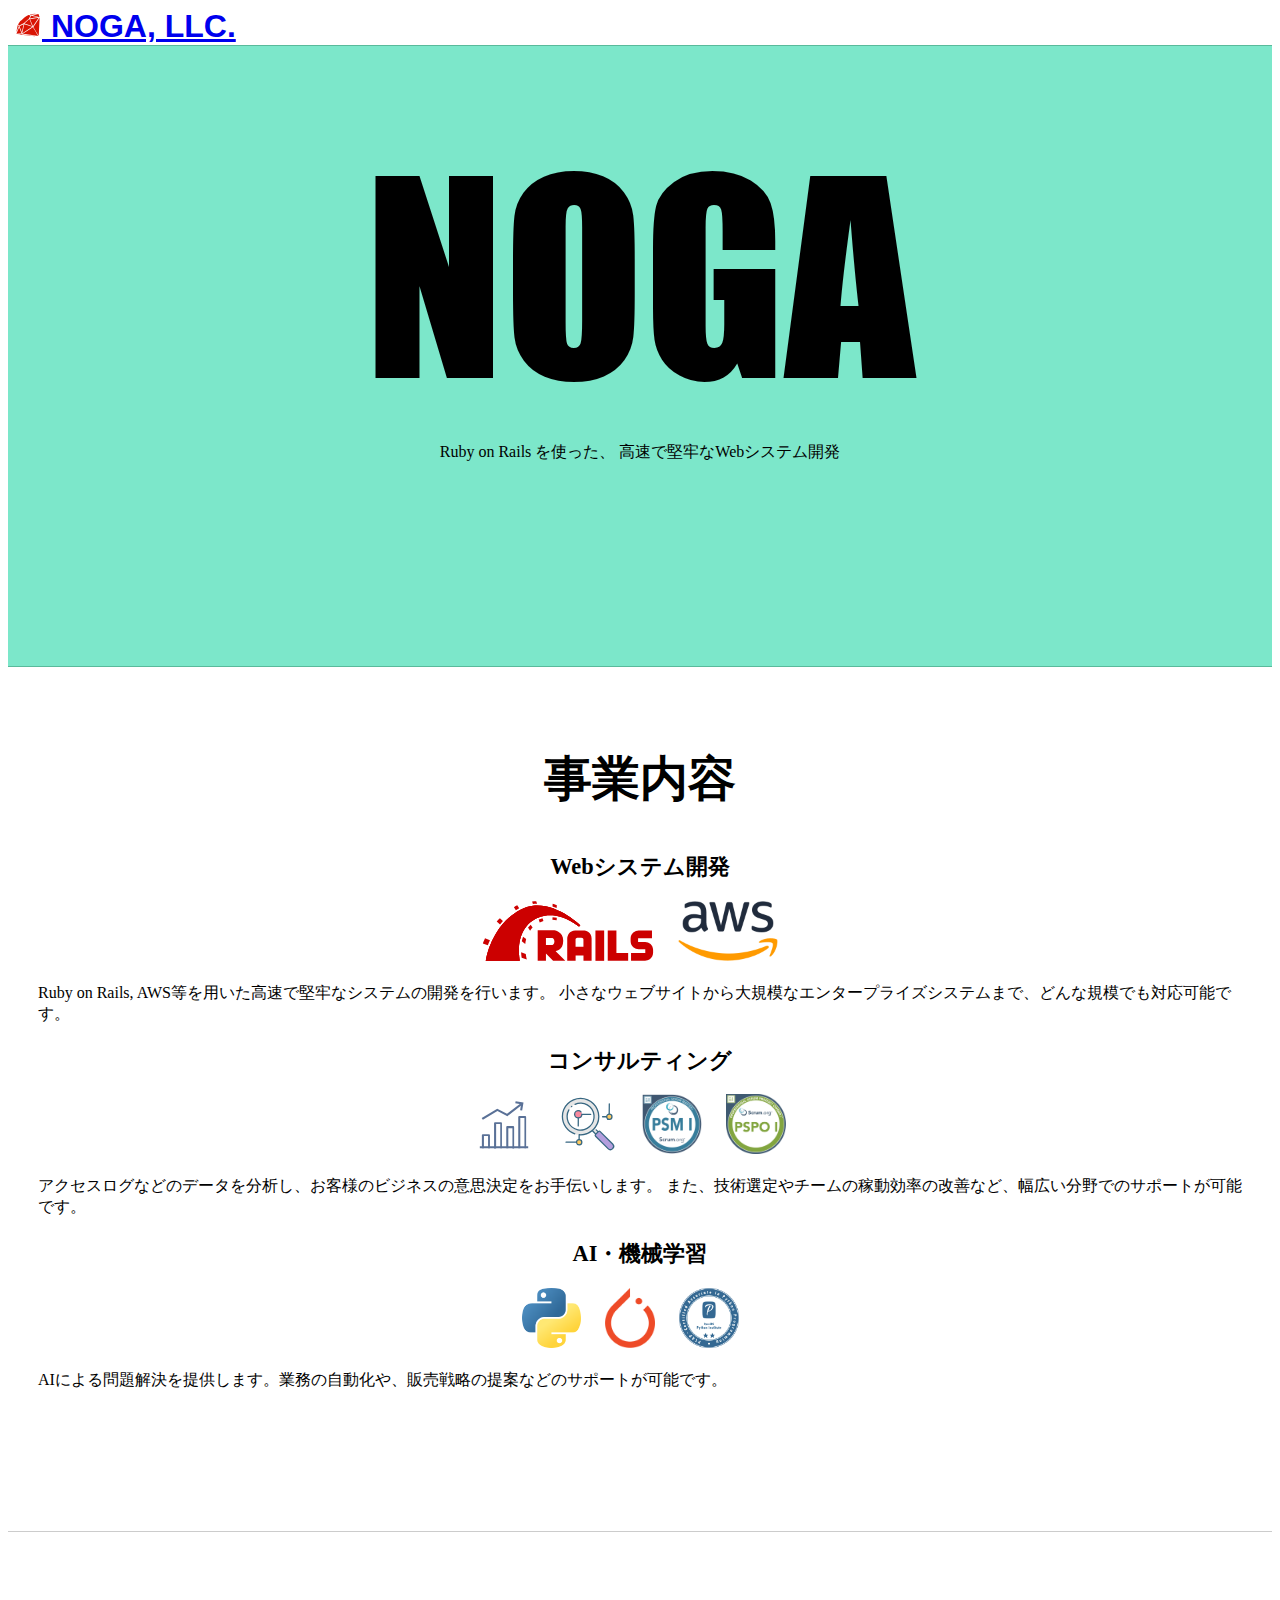
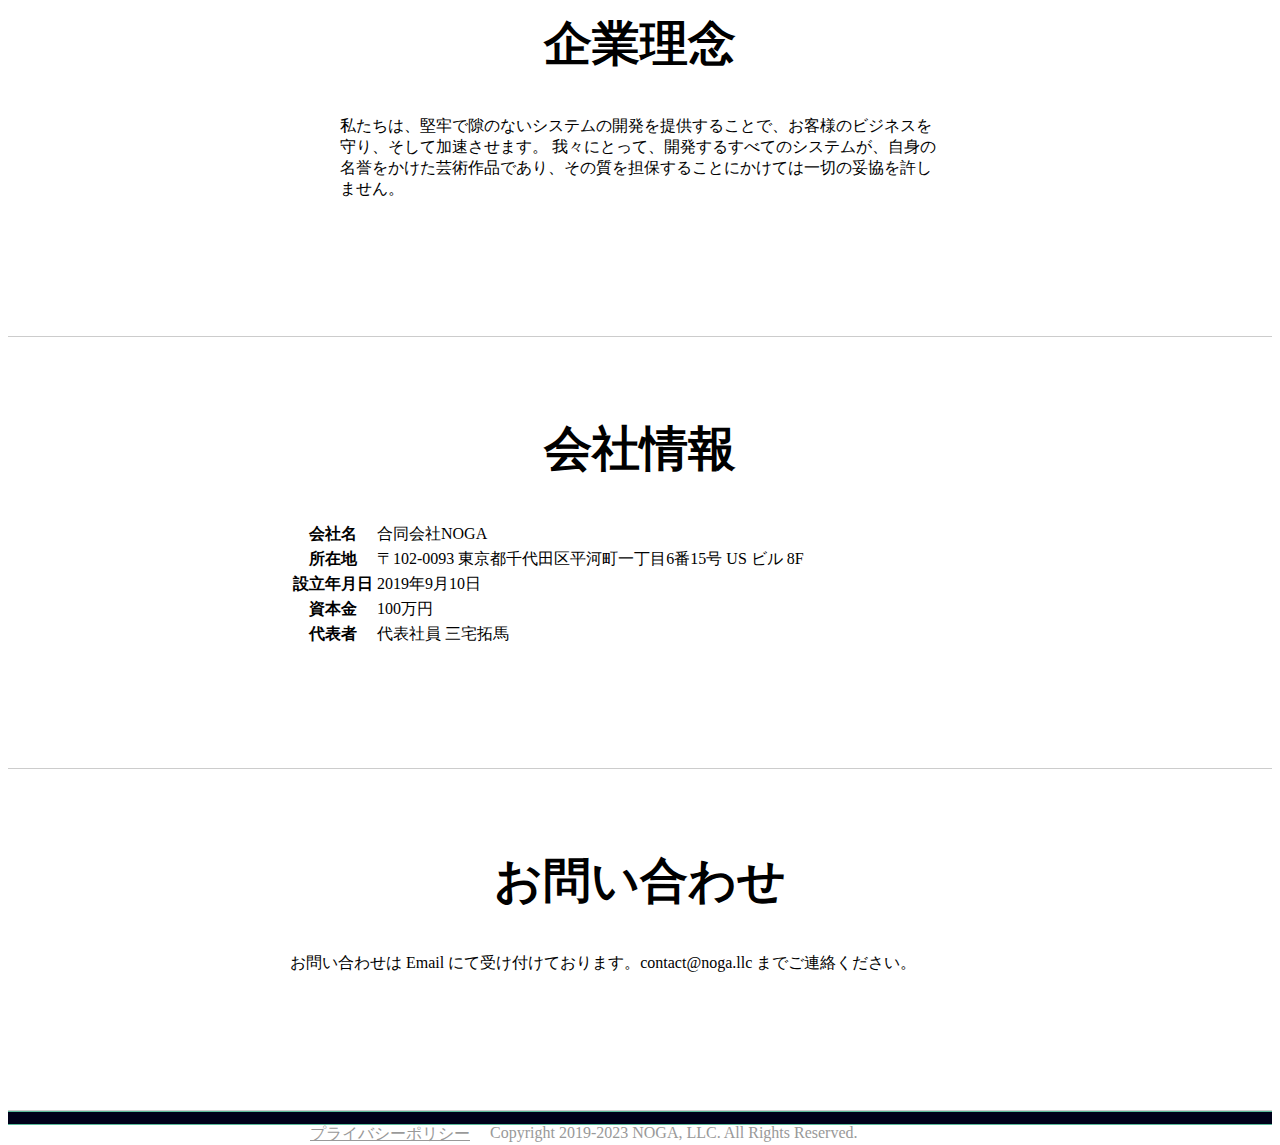
<file: index.html>
<html>
  <head>
    <!-- Global site tag (gtag.js) - Google Analytics -->
    <script async src="https://www.googletagmanager.com/gtag/js?id=G-K7ZQKJGEGY"></script>
    <script>
      window.dataLayer = window.dataLayer || [];
      function gtag(){dataLayer.push(arguments);}
      gtag('js', new Date());
      gtag('config', 'G-K7ZQKJGEGY');
    </script>
    <meta charset="utf-8">
    <meta name="viewport" content="width=device-width, initial-scale=1, shrink-to-fit=no">
    <meta name="description" content="Ruby on Rails での堅牢なWebシステム開発なら NOGA, LLC.">
    <meta name="author" content="NOGA, LLC.">
    <meta property="og:url" content="https://noga.llc" />
    <meta property="og:type" content="website" />
    <meta property="og:title" content="NOGA, LLC." />
    <meta property="og:description" content="Ruby on Rails での堅牢なWebシステム開発なら NOGA, LLC." />
    <meta property="og:determiner" content="the" />
    <meta property="og:locale" content="ja_JP" />
    <meta property="og:site_name" content="NOGA, LLC." />
    <meta property="og:image" content="https://noga.llc/images/ogp.png" />
    <link rel="stylesheet" href="https://cdn.jsdelivr.net/npm/bootstrap@4.5.3/dist/css/bootstrap.min.css" integrity="sha384-TX8t27EcRE3e/ihU7zmQxVncDAy5uIKz4rEkgIXeMed4M0jlfIDPvg6uqKI2xXr2" crossorigin="anonymous">
    <link rel="stylesheet" href="./css/common.css" />
    <link rel="stylesheet" href="./css/index.css" />
    <link rel="stylesheet" href="./css/font.css" />
  </head>
  <body>
    <header>
      <nav class="navbar navbar-light bg-light">
        <h1>
          <a class="navbar-brand" href="/">
            <img src="./images/ruby.svg" class="d-inline-block align-bottom logo" alt="合同会社 NOGA | " loading="lazy">
            NOGA, LLC.
          </a>
        </h1>
      </nav>
    </header>
    <section id="introduction">
      <h1 id="company-name">NOGA</h1>
      <p class="top-summary">
        <span class="summary-line">Ruby on Rails を使った、</span>
        <span class="summary-line">高速で堅牢なWebシステム開発</span>
      </p>
    </section>
    <section id="services">
      <h1 class="section-title">事業内容</h1>
      <div class="container" style="margin: 0 auto">
        <div class="row">
          <div class="col-sm service">
            <h2>Webシステム開発</h2>
            <div class="service-image-box">
              <img src="./images/rails.svg" class="service-image" />
              <img src="./images/aws.png" class="service-image" />
            </div>
            <div class="service-description">
              <p>
                Ruby on Rails, AWS等を用いた高速で堅牢なシステムの開発を行います。
                小さなウェブサイトから大規模なエンタープライズシステムまで、どんな規模でも対応可能です。
              </p>
            </div>
          </div>
          <div class="col-sm service">
            <h2>コンサルティング</h2>
            <div class="service-image-box">
              <img src="./images/chart.svg" class="service-image" />
              <img src="./images/search.svg" class="service-image" />
              <a href="https://www.credly.com/badges/9ef3611c-4f15-4717-a6bf-fe47a34dcd63/public_url" target="_blank"><img src="./images/psm1.png" class="service-image" /></a>
              <a href="https://www.credly.com/badges/b97d95bb-458c-4fcc-acb4-dceb541972c5/public_url" target="_blank"><img src="./images/pspo1.png" class="service-image" /></a>
            </div>
            <div class="service-description">
              <p>
                アクセスログなどのデータを分析し、お客様のビジネスの意思決定をお手伝いします。
                また、技術選定やチームの稼動効率の改善など、幅広い分野でのサポートが可能です。
              </p>
            </div>
          </div>
        </div>
        <div class="row">
          <div class="col-sm service">
            <h2>AI・機械学習</h2>
            <div class="service-image-box">
              <img src="./images/python.png" class="service-image" />
              <img src="./images/pytorch.png" class="service-image" />
              <a href="https://www.credly.com/badges/3ca3cec5-f91e-49a9-be99-7d664c15b34d/public_url" target="_blank"><img src="./images/pcap.png" class="service-image" /></a>
            </div>
            <div class="service-description">
              <p>
                AIによる問題解決を提供します。業務の自動化や、販売戦略の提案などのサポートが可能です。
              </p>
            </div>
          </div>
          <div class="col-sm service">
          </div>
        </div>
      </div>
    </section>
    <section id="philosophy">
      <h1 class="section-title">企業理念</h1>
      <div class="container" style="margin: 0 auto">
        <div class="philosophy-description">
          <p>
          私たちは、堅牢で隙のないシステムの開発を提供することで、お客様のビジネスを守り、そして加速させます。
          我々にとって、開発するすべてのシステムが、自身の名誉をかけた芸術作品であり、その質を担保することにかけては一切の妥協を許しません。
          </p>
        </div>
      </div>
    </section>
    <section id="company">
      <h1 class="section-title">会社情報</h1>
      <div class="container" style="margin: 0 auto">
        <div class="company-description">
          <table class="table table-bordered">
            <tbody>
              <tr>
                <th>会社名</th>
                <td>合同会社NOGA</td>
              </tr>
              <tr>
                <th>所在地</th>
                <td>〒102-0093 東京都千代田区平河町一丁目6番15号 US ビル 8F</td>
              </tr>
              <tr>
                <th>設立年月日</th>
                <td>2019年9月10日</td>
              </tr>
              <tr>
                <th>資本金</th>
                <td>100万円</td>
              </tr>
              <tr>
                <th>代表者</th>
                <td>代表社員 三宅拓馬</td>
              </tr>
            </tbody>
          </table>
        </div>
      </div>
    </section>
    <section id="contact">
      <h1 class="section-title">お問い合わせ</h1>
      <div class="container" style="margin: 0 auto">
        <div class="contact-description">
          <p>お問い合わせは Email にて受け付けております。contact@noga.llc までご連絡ください。</p>
        </div>
      </div>
    </section>
    <footer>
      <div class="container footer-menu">
        <ul class="clearfix">
          <li><a href="./privacy_policy.html">プライバシーポリシー</a></li>
          <li>Copyright 2019-2023 NOGA, LLC. All Rights Reserved.</li>
        </ul>
      </div>
    </footer>
  </body>
</html>
</file>
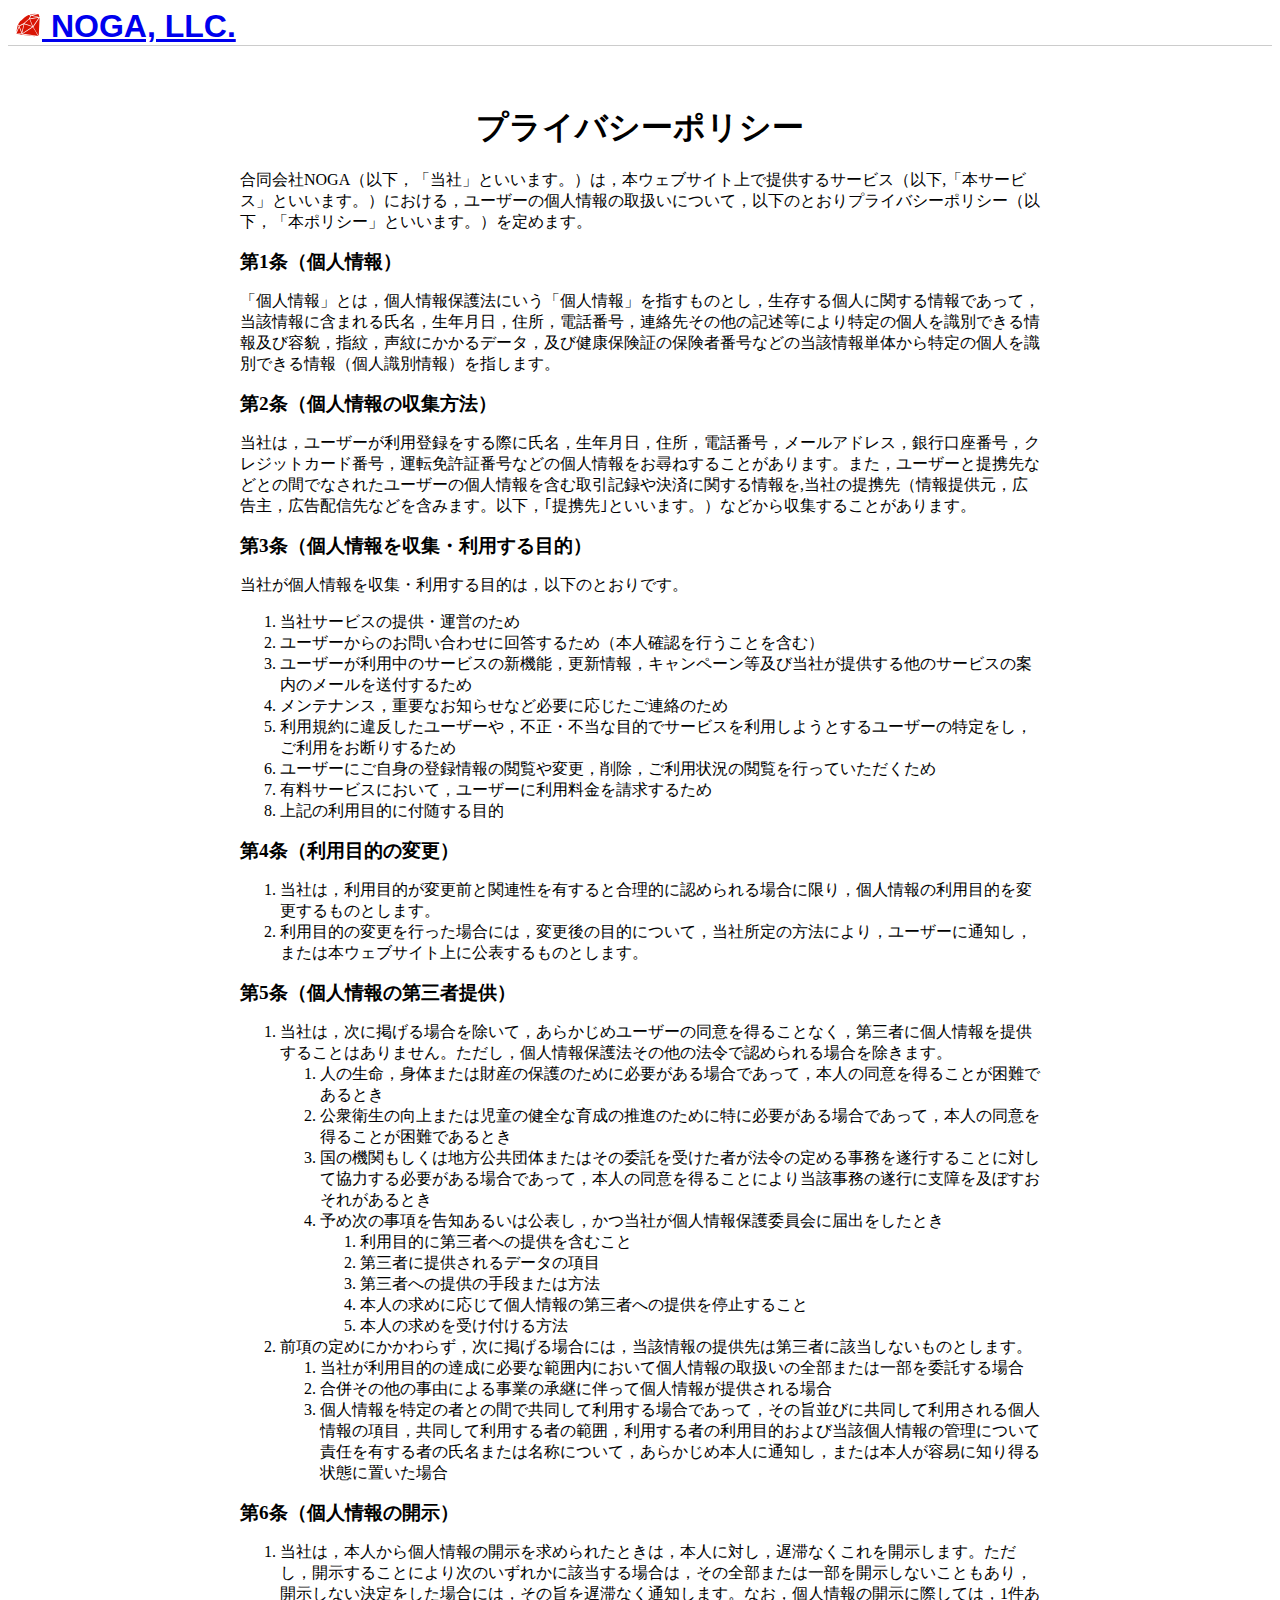
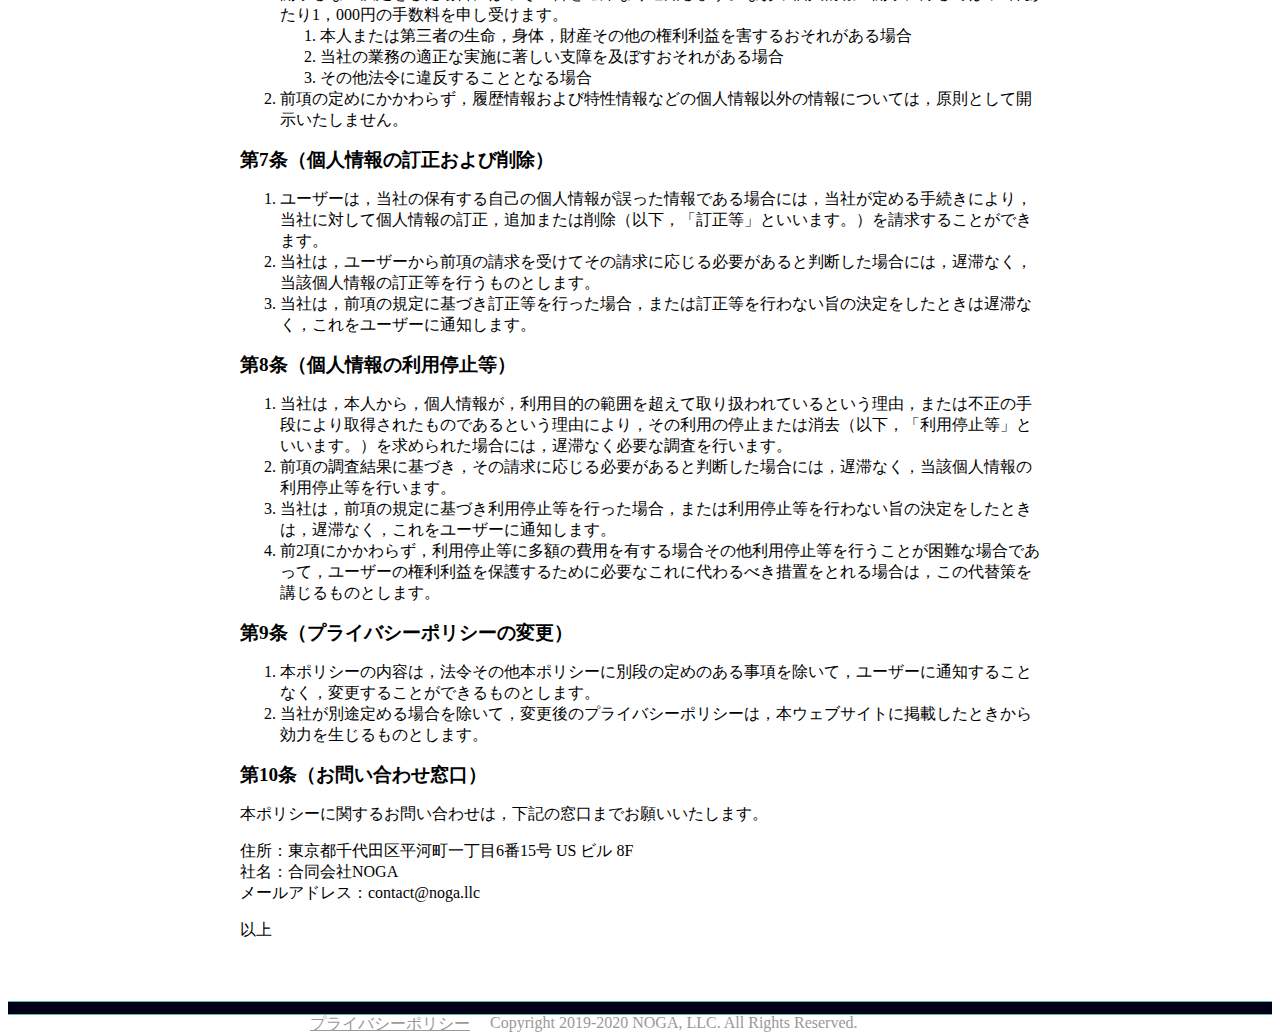
<file: privacy_policy.html>
<html>
  <head>
    <!-- Global site tag (gtag.js) - Google Analytics -->
    <script async src="https://www.googletagmanager.com/gtag/js?id=G-K7ZQKJGEGY"></script>
    <script>
      window.dataLayer = window.dataLayer || [];
      function gtag(){dataLayer.push(arguments);}
      gtag('js', new Date());
    
      gtag('config', 'G-K7ZQKJGEGY');
    </script>
    <meta charset="utf-8">
    <meta name="viewport" content="width=device-width, initial-scale=1, shrink-to-fit=no">
    <meta name="description" content="Ruby on Rails での堅牢なWebシステム開発なら NOGA, LLC.">
    <meta name="author" content="NOGA, LLC.">
    <meta property="og:url" content="https://noga.llc/privacy_policy.html" />
    <meta property="og:type" content="article" />
    <meta property="og:title" content="プライバシーポリシー" />
    <meta property="og:description" content="Ruby on Rails での堅牢なWebシステム開発なら NOGA, LLC." />
    <meta property="og:determiner" content="the" />
    <meta property="og:locale" content="ja_JP" />
    <meta property="og:site_name" content="NOGA, LLC." />
    <meta property="og:image" content="https://noga.llc/images/ogp.png" />
    <link rel="stylesheet" href="https://cdn.jsdelivr.net/npm/bootstrap@4.5.3/dist/css/bootstrap.min.css" integrity="sha384-TX8t27EcRE3e/ihU7zmQxVncDAy5uIKz4rEkgIXeMed4M0jlfIDPvg6uqKI2xXr2" crossorigin="anonymous">
    <link rel="stylesheet" href="./css/common.css" />
    <link rel="stylesheet" href="./css/privacy_policy.css" />
  </head>
  <body>
    <header>
      <nav class="navbar navbar-light bg-light">
        <h1>
          <a class="navbar-brand" href="/">
            <img src="./images/ruby.svg" class="d-inline-block align-bottom logo" alt="合同会社 NOGA | " loading="lazy">
            NOGA, LLC.
          </a>
        </h1>
      </nav>
    </header>
    <section id="contact">
      <h1 class="section-title">プライバシーポリシー</h1>
      <div class="container" style="margin: 0 auto">
        <div class="contact-description">
          <p>合同会社NOGA（以下，「当社」といいます。）は，本ウェブサイト上で提供するサービス（以下,「本サービス」といいます。）における，ユーザーの個人情報の取扱いについて，以下のとおりプライバシーポリシー（以下，「本ポリシー」といいます。）を定めます。</p>

          <h2>第1条（個人情報）</h2>
          <p>「個人情報」とは，個人情報保護法にいう「個人情報」を指すものとし，生存する個人に関する情報であって，当該情報に含まれる氏名，生年月日，住所，電話番号，連絡先その他の記述等により特定の個人を識別できる情報及び容貌，指紋，声紋にかかるデータ，及び健康保険証の保険者番号などの当該情報単体から特定の個人を識別できる情報（個人識別情報）を指します。</p>

          <h2>第2条（個人情報の収集方法）</h2>
          <p>当社は，ユーザーが利用登録をする際に氏名，生年月日，住所，電話番号，メールアドレス，銀行口座番号，クレジットカード番号，運転免許証番号などの個人情報をお尋ねすることがあります。また，ユーザーと提携先などとの間でなされたユーザーの個人情報を含む取引記録や決済に関する情報を,当社の提携先（情報提供元，広告主，広告配信先などを含みます。以下，｢提携先｣といいます。）などから収集することがあります。</p>

          <h2>第3条（個人情報を収集・利用する目的）</h2>
          <p>当社が個人情報を収集・利用する目的は，以下のとおりです。</p>
          <ol>
            <li>当社サービスの提供・運営のため</li>
            <li>ユーザーからのお問い合わせに回答するため（本人確認を行うことを含む）</li>
            <li>ユーザーが利用中のサービスの新機能，更新情報，キャンペーン等及び当社が提供する他のサービスの案内のメールを送付するため</li>
            <li>メンテナンス，重要なお知らせなど必要に応じたご連絡のため</li>
            <li>利用規約に違反したユーザーや，不正・不当な目的でサービスを利用しようとするユーザーの特定をし，ご利用をお断りするため</li>
            <li>ユーザーにご自身の登録情報の閲覧や変更，削除，ご利用状況の閲覧を行っていただくため</li>
            <li>有料サービスにおいて，ユーザーに利用料金を請求するため</li>
            <li>上記の利用目的に付随する目的</li>
          </ol>

          <h2>第4条（利用目的の変更）</h2>
          <ol>
            <li>当社は，利用目的が変更前と関連性を有すると合理的に認められる場合に限り，個人情報の利用目的を変更するものとします。</li>
            <li>利用目的の変更を行った場合には，変更後の目的について，当社所定の方法により，ユーザーに通知し，または本ウェブサイト上に公表するものとします。</li>
          </ol>

          <h2>第5条（個人情報の第三者提供）</h2>
          <ol>
            <li>当社は，次に掲げる場合を除いて，あらかじめユーザーの同意を得ることなく，第三者に個人情報を提供することはありません。ただし，個人情報保護法その他の法令で認められる場合を除きます。
              <ol>
                <li>人の生命，身体または財産の保護のために必要がある場合であって，本人の同意を得ることが困難であるとき</li>
                <li>公衆衛生の向上または児童の健全な育成の推進のために特に必要がある場合であって，本人の同意を得ることが困難であるとき</li>
                <li>国の機関もしくは地方公共団体またはその委託を受けた者が法令の定める事務を遂行することに対して協力する必要がある場合であって，本人の同意を得ることにより当該事務の遂行に支障を及ぼすおそれがあるとき</li>
                <li>予め次の事項を告知あるいは公表し，かつ当社が個人情報保護委員会に届出をしたとき
                  <ol>
                    <li>利用目的に第三者への提供を含むこと</li>
                    <li>第三者に提供されるデータの項目</li>
                    <li>第三者への提供の手段または方法</li>
                    <li>本人の求めに応じて個人情報の第三者への提供を停止すること</li>
                    <li>本人の求めを受け付ける方法</li>
                  </ol></li></ol></li>
                  <li>前項の定めにかかわらず，次に掲げる場合には，当該情報の提供先は第三者に該当しないものとします。
                    <ol>
                      <li>当社が利用目的の達成に必要な範囲内において個人情報の取扱いの全部または一部を委託する場合</li>
                      <li>合併その他の事由による事業の承継に伴って個人情報が提供される場合</li>
                      <li>個人情報を特定の者との間で共同して利用する場合であって，その旨並びに共同して利用される個人情報の項目，共同して利用する者の範囲，利用する者の利用目的および当該個人情報の管理について責任を有する者の氏名または名称について，あらかじめ本人に通知し，または本人が容易に知り得る状態に置いた場合</li>
                    </ol></li>
          </ol>

          <h2>第6条（個人情報の開示）</h2>
          <ol>
            <li>当社は，本人から個人情報の開示を求められたときは，本人に対し，遅滞なくこれを開示します。ただし，開示することにより次のいずれかに該当する場合は，その全部または一部を開示しないこともあり，開示しない決定をした場合には，その旨を遅滞なく通知します。なお，個人情報の開示に際しては，1件あたり1，000円の手数料を申し受けます。
              <ol>
                <li>本人または第三者の生命，身体，財産その他の権利利益を害するおそれがある場合</li>
                <li>当社の業務の適正な実施に著しい支障を及ぼすおそれがある場合</li>
                <li>その他法令に違反することとなる場合</li>
              </ol></li>
              <li>前項の定めにかかわらず，履歴情報および特性情報などの個人情報以外の情報については，原則として開示いたしません。</li>
          </ol>

          <h2>第7条（個人情報の訂正および削除）</h2>
          <ol>
            <li>ユーザーは，当社の保有する自己の個人情報が誤った情報である場合には，当社が定める手続きにより，当社に対して個人情報の訂正，追加または削除（以下，「訂正等」といいます。）を請求することができます。</li>
            <li>当社は，ユーザーから前項の請求を受けてその請求に応じる必要があると判断した場合には，遅滞なく，当該個人情報の訂正等を行うものとします。</li>
            <li>当社は，前項の規定に基づき訂正等を行った場合，または訂正等を行わない旨の決定をしたときは遅滞なく，これをユーザーに通知します。</li>
          </ol>

          <h2>第8条（個人情報の利用停止等）</h2>
          <ol>
            <li>当社は，本人から，個人情報が，利用目的の範囲を超えて取り扱われているという理由，または不正の手段により取得されたものであるという理由により，その利用の停止または消去（以下，「利用停止等」といいます。）を求められた場合には，遅滞なく必要な調査を行います。</li>
            <li>前項の調査結果に基づき，その請求に応じる必要があると判断した場合には，遅滞なく，当該個人情報の利用停止等を行います。</li>
            <li>当社は，前項の規定に基づき利用停止等を行った場合，または利用停止等を行わない旨の決定をしたときは，遅滞なく，これをユーザーに通知します。</li>
            <li>前2項にかかわらず，利用停止等に多額の費用を有する場合その他利用停止等を行うことが困難な場合であって，ユーザーの権利利益を保護するために必要なこれに代わるべき措置をとれる場合は，この代替策を講じるものとします。</li>
          </ol>

          <h2>第9条（プライバシーポリシーの変更）</h2>
          <ol>
            <li>本ポリシーの内容は，法令その他本ポリシーに別段の定めのある事項を除いて，ユーザーに通知することなく，変更することができるものとします。</li>
            <li>当社が別途定める場合を除いて，変更後のプライバシーポリシーは，本ウェブサイトに掲載したときから効力を生じるものとします。</li>
          </ol>

          <h2>第10条（お問い合わせ窓口）</h2>
          <p>本ポリシーに関するお問い合わせは，下記の窓口までお願いいたします。</p>
          <p>住所：東京都千代田区平河町一丁目6番15号 US ビル 8F<br>
          社名：合同会社NOGA<br>
          メールアドレス：contact@noga.llc</p>

          <p class="tR">以上</p>
        </div>
      </div>
    </section>
    <footer>
      <div class="container footer-menu">
        <ul class="clearfix">
          <li><a href="./privacy_policy.html">プライバシーポリシー</a></li>
          <li>Copyright 2019-2020 NOGA, LLC. All Rights Reserved.</li>
        </ul>
      </div>
    </footer>
  </body>
</html>
</file>
<file: css/common.css>
nav h1 {
  margin-bottom: 0;
}
.navbar-brand {
  font-family: Impact,sans-serif;
}
.logo {
  margin: 0 2px 0px 8px;
  width: 24px;
  height: 24px;
}
footer {
  background-color: #00001a;
  border-top: 1px solid #59ba9b;
  border-bottom: 1px solid #59ba9b;
  color: #999999;
}
footer a {
  color: #999999;
}
.footer-menu ul {
  margin: 12px auto;
  max-width: 700px;
  text-align: center;
}
.footer-menu li {
  float: left;
  list-style: none;
  margin-right: 20px;
}
#copyright {
  text-align: center;
}
</file>
<file: css/index.css>
#introduction {
  background-color: #7ce7ca;
  border-top: 1px solid #59ba9b;
  border-bottom: 1px solid #59ba9b;
  height: 500px;
}
#company-name {
  font-size: 16em;
  font-family: Impacto,Impact,sans-serif;
  text-align: center;
  margin: 80px auto 0;
  line-height: 300px;
  height: 300px;
}
.top-summary {
  text-align: center;
}
section {
  padding-bottom: 120px;
  border-bottom: 1px solid #cccccc;
}
.section-title {
  font-size: 3em;
  text-align: center;
  margin: 80px 0 40px;
}
#services h2 {
  font-size: 1.4em;
  text-align: center;
}
.service {
  margin-bottom: 20px;
}
#services .service-image-box {
  text-align: center;
  margin-top: 16px;
}
#services .service-image {
  height: 60px;
  margin-right: 20px;
}
#services .service-description {
  margin-top: 18px;
  padding: 0 30px;
}
#philosophy .philosophy-description {
  margin: 18px auto 0;
  padding: 0 30px;
  max-width: 600px;
}
.company-description {
  margin: 18px auto 0;
  padding: 0 30px;
  max-width: 700px;
}
.contact-description {
  margin: 18px auto 0;
  padding: 0 30px;
  max-width: 700px;
}

@media screen and (max-width: 600px) {
  #introduction {
    height: 260px;
  }
  #company-name {
    margin: 60px 0 0 0;
    line-height: normal;
    height: auto;
    font-size: 6em;
  }
  .top-summary {
    font-size: 0.9em;
  }
  .summary-line {
    display: block;
  }
  section {
    padding-bottom: 60px;
  }
}
</file>
<file: css/font.css>
@font-face {
 font-family: Impacto;
 font-weight: bold;
 src: url([data-uri]);
}
</file>
<file: css/privacy_policy.css>
body > header {
  border-bottom: 1px solid #cccccc;
}
section {
  max-width: 800px;
  margin: 60px auto;
}
section h1 {
  text-align: center;
  margin-bottom: 20px;
}
section h2 {
  font-weight: bold;
  font-size: 1.2em;
}
@media screen and (max-width: 600px) {
  section h1 {
    font-size: 1.8em;
  }
}
</file>
